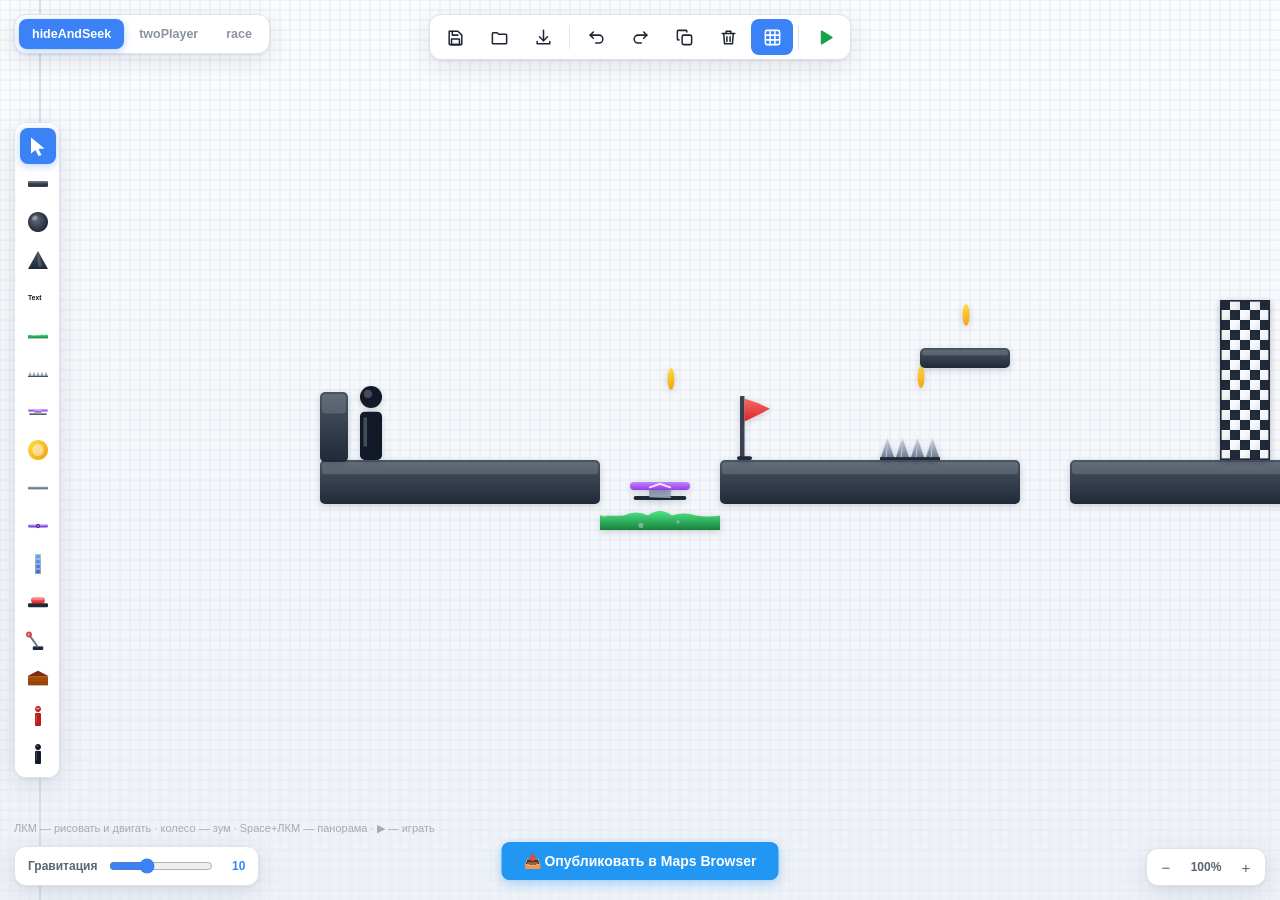
<file: editor.html>
<!DOCTYPE html>
<html lang="ru">
<head>
<meta charset="UTF-8">
<meta name="viewport" content="width=device-width, initial-scale=1, maximum-scale=1, user-scalable=no, viewport-fit=cover">
<meta name="color-scheme" content="light">
<title>AIBrofist — Editor</title>
<style>
:root{
  --accent:#3b82f6; --accent-dark:#2563eb; --ink:#1e2530; --muted:#8b93a1;
  --line:#dfe3ea; --panel:#ffffff; --shadow:0 6px 24px rgba(23,32,50,.10), 0 1px 3px rgba(23,32,50,.08);
}
*{box-sizing:border-box}
html,body{margin:0;padding:0;overflow:hidden;height:100%;width:100%;touch-action:none;
  font-family:-apple-system,BlinkMacSystemFont,"Segoe UI",Roboto,sans-serif;
  background:#f4f6fa;color:var(--ink);-webkit-font-smoothing:antialiased}
canvas{display:block;position:absolute;inset:0;touch-action:none}

/* ===== мобильная раскладка редактора ===== */
@media (max-width: 820px), (pointer: coarse) and (max-width: 1100px){
  #modes{top:8px;left:8px;right:8px;overflow-x:auto;max-width:calc(100vw - 16px);
    -webkit-overflow-scrolling:touch;scrollbar-width:none}
  #modes::-webkit-scrollbar{display:none}
  .modeBtn{padding:9px 11px;font-size:12px;white-space:nowrap}

  #scene{top:auto;bottom:70px;left:50%;transform:translateX(-50%);
    max-width:calc(100vw - 16px);overflow-x:auto;scrollbar-width:none}
  #scene::-webkit-scrollbar{display:none}

  #tools{left:0;right:0;top:auto;bottom:0;transform:none;width:auto;max-height:none;
    flex-direction:row;overflow-x:auto;overflow-y:hidden;padding:6px 8px;
    border-radius:0;gap:4px;scrollbar-width:none}
  #tools::-webkit-scrollbar{display:none}
  #tools > *{flex:0 0 auto}

  #insp{right:0;left:0;top:auto;bottom:0;transform:none;width:auto;
    max-height:55vh;border-radius:14px 14px 0 0;z-index:20}
  #widgets{font-size:13.5px;padding:12px 14px}

  #zIn,#zOut,#zLabel{padding:10px 12px}
}
/* пальцем удобнее целиться по крупным кнопкам */
@media (pointer: coarse){
  .sBtn,.tBtn,#tools > div{min-width:44px;min-height:44px}
}


.panel{background:var(--panel);border:1px solid var(--line);border-radius:12px;box-shadow:var(--shadow);user-select:none}

/* modes */
#modes{position:fixed;top:14px;left:14px;display:flex;padding:4px;gap:2px;z-index:10}
.modeBtn{padding:8px 13px;border-radius:8px;cursor:pointer;font-size:12.5px;font-weight:600;
  color:var(--muted);transition:.14s;white-space:nowrap}
.modeBtn:hover{background:#eef2f8;color:var(--ink)}
.modeBtn.on{background:var(--accent);color:#fff;box-shadow:0 2px 8px rgba(59,130,246,.35)}

/* top bar */
#scene{position:fixed;top:14px;left:50%;transform:translateX(-50%);display:flex;padding:4px;gap:2px;z-index:10}
.sBtn{width:42px;height:36px;display:flex;align-items:center;justify-content:center;border-radius:8px;cursor:pointer;transition:.14s;position:relative}
.sBtn:hover{background:#eef2f8}
.sBtn:active{transform:scale(.93)}
.sBtn svg{width:19px;height:19px;stroke:var(--ink);fill:none;stroke-width:1.9;stroke-linecap:round;stroke-linejoin:round;pointer-events:none}
.sBtn.play svg{fill:#16a34a;stroke:#16a34a}
.sBtn.on{background:var(--accent)}
.sBtn.on svg{stroke:#fff;fill:none}
.sep{width:1px;background:var(--line);margin:6px 3px}
.sBtn[data-tip]:hover::after{content:attr(data-tip);position:absolute;top:42px;left:50%;transform:translateX(-50%);
  background:#1e2530;color:#fff;font-size:11px;padding:4px 8px;border-radius:6px;white-space:nowrap;pointer-events:none}

/* tools */
#tools{position:fixed;left:14px;top:50%;transform:translateY(-50%);width:46px;padding:5px;
  display:flex;flex-direction:column;gap:2px;z-index:10;max-height:82vh;overflow-y:auto;scrollbar-width:thin}
#tools::-webkit-scrollbar{width:0}
.tool{width:36px;height:36px;display:none;align-items:center;justify-content:center;border-radius:8px;
  cursor:pointer;transition:.12s;flex-shrink:0;position:relative}
.tool:hover{background:#eef2f8}
.tool.on{background:var(--accent);box-shadow:0 2px 8px rgba(59,130,246,.35)}
.tool canvas{position:static;width:24px;height:24px;pointer-events:none}
.tool.on canvas{filter:brightness(0) invert(1)}
.tool[data-tip]:hover::after{content:attr(data-tip);position:absolute;left:44px;top:50%;transform:translateY(-50%);
  background:#1e2530;color:#fff;font-size:11px;padding:4px 8px;border-radius:6px;white-space:nowrap;z-index:30;pointer-events:none}

/* inspector */
#insp{position:fixed;right:14px;top:50%;transform:translateY(-50%);width:248px;z-index:10;display:none;
  max-height:78vh;overflow:hidden;display:none;flex-direction:column}
#inspHead{display:flex;padding:4px;gap:2px;border-bottom:1px solid var(--line)}
.tab{flex:1;text-align:center;padding:7px 0;border-radius:8px;font-size:12px;font-weight:600;color:var(--muted);cursor:pointer}
.tab.on{background:#eef2f8;color:var(--ink)}
#props,#widgets{padding:10px 12px;overflow-y:auto;font-size:12.5px}
#objTitle{display:flex;align-items:center;gap:8px;font-weight:700;font-size:12px;letter-spacing:.4px;
  text-transform:uppercase;color:var(--accent);margin-bottom:9px}
#objTitle span{margin-left:auto;color:var(--muted);font-weight:500;text-transform:none;letter-spacing:0}
.pRow{display:flex;align-items:center;justify-content:space-between;gap:8px;margin:7px 0}
.pRow label{color:#5b6472;font-size:12px}
.pRow input[type=number],.pRow input[type=text]{width:94px;padding:5px 8px;border:1px solid var(--line);
  border-radius:7px;font-size:12px;font-family:inherit;color:var(--ink);background:#fafbfd;outline:none}
.pRow input:focus{border-color:var(--accent);background:#fff}
.pRow input[type=color]{width:44px;height:26px;padding:1px;border:1px solid var(--line);border-radius:7px;background:#fff;cursor:pointer}
.pRow input[type=checkbox]{width:17px;height:17px;accent-color:var(--accent);cursor:pointer}
.pRow input[type=range]{width:100px;accent-color:var(--accent)}
.grp{margin:13px 0 5px;padding-top:9px;border-top:1px solid var(--line);font-size:10.5px;font-weight:700;
  letter-spacing:.6px;text-transform:uppercase;color:var(--muted)}
.zBtns{display:flex;gap:5px;margin-top:5px}
.zBtns div{flex:1;text-align:center;padding:6px 0;border:1px solid var(--line);border-radius:7px;
  font-size:11px;cursor:pointer;background:#fafbfd}
.zBtns div:hover{background:var(--accent);color:#fff;border-color:var(--accent)}
#widgets{color:#5b6472;line-height:1.65}
#widgets code{background:#eef2f8;padding:1px 5px;border-radius:4px;font-size:11px;color:var(--accent-dark)}
#widgets b{color:var(--ink)}

/* bottom-left cluster */
#gravBox{position:fixed;left:14px;bottom:14px;padding:9px 13px;z-index:10;display:flex;align-items:center;gap:10px;font-size:12px}
#gravBox b{font-weight:600;color:#5b6472}
#gravVal{min-width:20px;text-align:right;font-weight:700;color:var(--accent)}
#gravBox input{width:104px;accent-color:var(--accent)}
#hint{position:fixed;left:14px;bottom:62px;font-size:11px;color:#a4abb8;z-index:10;user-select:none;max-width:46%;line-height:1.6}

/* zoom */
#zoomBox{position:fixed;right:14px;bottom:14px;display:flex;padding:3px;z-index:11}
.zBtn{min-width:32px;height:30px;display:flex;align-items:center;justify-content:center;border-radius:7px;
  cursor:pointer;font-size:15px;color:#5b6472;transition:.12s}
.zBtn:hover{background:#eef2f8;color:var(--ink)}
#zLabel{font-size:12px;font-weight:600;min-width:48px}

/* play */
body.play #tools,body.play #insp,body.play #modes,body.play #zoomBox,body.play #hint,body.play #gravBox{display:none!important}
#hud{display:none;position:fixed;top:14px;left:50%;transform:translateX(-50%);z-index:12;
  padding:8px 10px;align-items:center;gap:6px}
body.play #hud{display:flex}
.stat{display:flex;align-items:center;gap:6px;padding:5px 11px;border-radius:8px;background:#f4f6fa;font-size:12.5px;font-weight:600}
.stat i{font-style:normal;font-size:13px}
#exitBtn{padding:6px 13px;border-radius:8px;background:#fee2e2;color:#dc2626;font-size:12px;
  font-weight:600;cursor:pointer;transition:.14s}
#exitBtn:hover{background:#dc2626;color:#fff}
#msg{position:fixed;top:42%;left:50%;transform:translate(-50%,-50%) scale(.9);z-index:13;text-align:center;
  display:none;pointer-events:none;opacity:0;transition:.32s cubic-bezier(.2,1.2,.3,1)}
#msg.show{display:block;opacity:1;transform:translate(-50%,-50%) scale(1)}
#msg h1{margin:0;font-size:52px;font-weight:800;letter-spacing:-1.5px;
  background:linear-gradient(180deg,#fbbf24,#f59e0b);-webkit-background-clip:text;background-clip:text;color:transparent;
  filter:drop-shadow(0 3px 10px rgba(245,158,11,.35))}
#msg p{margin:8px 0 0;font-size:13.5px;color:#5b6472;font-weight:500}

#pad{display:none;position:fixed;bottom:0;left:0;right:0;z-index:13;
  padding:0 18px calc(20px + env(safe-area-inset-bottom));justify-content:space-between;pointer-events:none}
body.play.mob #pad{display:flex}
.padG{display:flex;gap:13px;pointer-events:auto}
.pBtn{width:66px;height:66px;border-radius:50%;background:rgba(255,255,255,.9);border:1px solid var(--line);
  box-shadow:var(--shadow);display:flex;align-items:center;justify-content:center;font-size:23px;color:#5b6472;
  user-select:none;-webkit-user-select:none;-webkit-tap-highlight-color:transparent}
.pBtn:active{background:var(--accent);color:#fff;transform:scale(.93)}
#pJump{width:78px;height:78px;font-size:13px;font-weight:800;letter-spacing:.5px}

/* dialog */
#dlg{position:fixed;inset:0;z-index:200;display:none}
#dlg .bd{position:absolute;inset:0;background:rgba(15,23,42,.5);backdrop-filter:blur(3px)}
#dlg .card{position:absolute;top:50%;left:50%;transform:translate(-50%,-50%);min-width:300px;max-width:430px;
  background:#fff;border-radius:14px;box-shadow:0 20px 50px rgba(0,0,0,.3);padding:20px 22px}
#dlg h3{margin:0 0 7px;font-size:15px}
#dlg p{margin:0 0 16px;font-size:13px;color:#5b6472;line-height:1.6}
#dlg .acts{display:flex;gap:8px;justify-content:flex-end}
#dlg button{padding:8px 15px;border:1px solid var(--line);background:#fff;border-radius:8px;font-size:12.5px;
  font-family:inherit;font-weight:600;cursor:pointer}
#dlg .ok{background:var(--accent);color:#fff;border-color:var(--accent)}
#file{display:none}

/* mobile */
body.mob #modes{top:8px;left:8px;padding:3px}
body.mob .modeBtn{padding:8px 9px;font-size:11px}
body.mob #scene{top:8px;padding:3px}
body.mob .sBtn{width:38px;height:34px}
body.mob #tools{left:0;right:0;bottom:0;top:auto;transform:none;width:100%;flex-direction:row;
  border-radius:16px 16px 0 0;max-height:none;height:58px;overflow-x:auto;overflow-y:hidden;padding:6px 8px;gap:4px}
body.mob .tool{width:42px;height:42px}
body.mob .tool canvas{width:26px;height:26px}
body.mob .tool[data-tip]:hover::after{display:none}
body.mob #insp{left:8px;right:8px;width:auto;top:auto;bottom:66px;transform:none;max-height:42vh}
body.mob #hint,body.mob #gravBox{display:none}
body.mob #zoomBox{bottom:68px;right:8px}
body.mob #msg h1{font-size:38px}
</style>
	<script src="device.js"></script>
	<link rel="stylesheet" type="text/css" href="mobile.css">
</head>
<body>

<div id="modes" class="panel"></div>
<div id="scene" class="panel"></div>
<div id="tools" class="panel"></div>

<div id="insp" class="panel">
  <div id="inspHead">
    <div class="tab on" data-tab="props">Свойства</div>
    <div class="tab" data-tab="widgets">Помощь</div>
  </div>
  <div id="props"></div>
  <div id="widgets" style="display:none">
    <b>Связи механизмов</b><br>
    1. Поставь <b>Ворота</b> или <b>Дверь</b>, задай <b>ID</b> — например <code>g1</code>.<br>
    2. Поставь <b>Кнопку</b> или <b>Рычаг</b>, впиши в <b>Цели</b> тот же <code>g1</code>.<br>
    3. Жми ▶ — механизм заработает.<br><br>
    <b>Опасности</b><br>
    Галочка <b>Смертельный</b> есть у любого объекта — даже обычный блок станет ядовитым.<br><br>
    <b>Горячие клавиши</b><br>
    <code>Ctrl+Z</code> отмена · <code>Ctrl+D</code> дубликат · <code>Del</code> удалить<br>
    <code>Space</code>+ЛКМ панорама · колесо — зум · <code>G</code> сетка
  </div>
</div>

<div id="gravBox" class="panel">
  <b>Гравитация</b>
  <input type="range" id="grav" min="0" max="30" step="1" value="10">
  <span id="gravVal">10</span>
</div>
<div id="hint">ЛКМ — рисовать и двигать · колесо — зум · Space+ЛКМ — панорама · ▶ — играть</div>

<div id="zoomBox" class="panel">
  <div class="zBtn" id="zOut">−</div>
  <div class="zBtn" id="zLabel">100%</div>
  <div class="zBtn" id="zIn">+</div>
</div>

<div id="hud" class="panel">
  <div id="exitBtn">✕ Выйти</div>
  <div class="stat"><i>⏱</i><span id="sTime">0.0</span></div>
  <div class="stat"><i>🪙</i><span id="sCoin">0</span></div>
  <div class="stat"><i>💀</i><span id="sDeath">0</span></div>
</div>
<div id="msg"><h1 id="msgT"></h1><p id="msgS"></p></div>

<div id="pad">
  <div class="padG"><div class="pBtn" id="pLeft">◀</div><div class="pBtn" id="pRight">▶</div></div>
  <div class="padG"><div class="pBtn" id="pJump">JUMP</div></div>
</div>

<div id="dlg">
  <div class="bd"></div>
  <div class="card"><h3 id="dT"></h3><p id="dM"></p>
    <div class="acts"><button id="dNo">Отмена</button><button class="ok" id="dOk">OK</button></div></div>
</div>

<input type="file" id="file" accept=".txt,.json">
<canvas id="c"></canvas>

<script>
(function(){
"use strict";

/* ══════════════════════════════════════════════════
   ENVIRONMENT
   ══════════════════════════════════════════════════ */
var isMob = function(){
  return matchMedia("(pointer:coarse)").matches || innerWidth <= 860 || /Android|iPhone|iPad|iPod/i.test(navigator.userAgent);
};
function syncMob(){ document.body.classList.toggle("mob", isMob()); }
syncMob(); addEventListener("resize", syncMob); addEventListener("orientationchange", syncMob);

var cv = document.getElementById("c"), ctx = cv.getContext("2d");
var DPR = Math.min(2, devicePixelRatio || 1);
function resize(){
  cv.width = innerWidth * DPR; cv.height = innerHeight * DPR;
  cv.style.width = innerWidth + "px"; cv.style.height = innerHeight + "px";
}
addEventListener("resize", resize);
var VW = function(){ return cv.width / DPR; }, VH = function(){ return cv.height / DPR; };

/* ══════════════════════════════════════════════════
   MODEL DEFINITIONS  — every shape drawn by hand
   ══════════════════════════════════════════════════ */
var C = {
  stone1:"#4b5563", stone2:"#374151", stone3:"#1f2937",
  wood1:"#b45309", wood2:"#92400e",
  poison1:"#4ade80", poison2:"#16a34a", poison3:"#15803d",
  metal1:"#cbd5e1", metal2:"#94a3b8", metal3:"#64748b",
  spring1:"#c084fc", spring2:"#9333ea",
  gate1:"#60a5fa", gate2:"#2563eb",
  gold1:"#fde047", gold2:"#f59e0b",
  red1:"#f87171", red2:"#dc2626",
  ink:"#111827"
};
function grad(x0,y0,x1,y1,a,b){
  var g = ctx.createLinearGradient(x0,y0,x1,y1); g.addColorStop(0,a); g.addColorStop(1,b); return g;
}
function rr(x,y,w,h,r){
  r = Math.min(r, Math.abs(w)/2, Math.abs(h)/2);
  ctx.beginPath();
  if(ctx.roundRect) ctx.roundRect(x,y,w,h,r);
  else{
    ctx.moveTo(x+r,y); ctx.lineTo(x+w-r,y); ctx.quadraticCurveTo(x+w,y,x+w,y+r);
    ctx.lineTo(x+w,y+h-r); ctx.quadraticCurveTo(x+w,y+h,x+w-r,y+h);
    ctx.lineTo(x+r,y+h); ctx.quadraticCurveTo(x,y+h,x,y+h-r);
    ctx.lineTo(x,y+r); ctx.quadraticCurveTo(x,y,x+r,y);
  }
}
/* the player figure — clean silhouette from the reference art */
var FIG_GAP = 0.049;
function figure(w,h,col,accent){
  var d = w, top = d + h*FIG_GAP, bodyH = Math.max(0, h - top);
  ctx.fillStyle = col;
  ctx.beginPath(); ctx.arc(w/2, d/2, d/2, 0, 6.2832); ctx.fill();
  if(bodyH > 0){ rr(0, top, w, bodyH, Math.min(w*0.22, bodyH/2)); ctx.fill(); }
  if(accent){                                  // little highlight so he reads as 3D
    ctx.fillStyle = "rgba(255,255,255,.22)";
    ctx.beginPath(); ctx.arc(w*0.36, d*0.36, d*0.19, 0, 6.2832); ctx.fill();
    ctx.fillRect(w*0.16, top + bodyH*0.12, w*0.16, bodyH*0.6);
  }
}

/* Each painter draws the object in its own local space (0,0 → w,h). */
var PAINT = {
  rect: function(o){
    ctx.fillStyle = o.fill ? o.fill : grad(0,0,0,o.h,C.stone1,C.stone3);
    rr(0,0,o.w,o.h,Math.min(5,o.h/4)); ctx.fill();
    ctx.fillStyle = "rgba(255,255,255,.14)";
    rr(2,2,Math.max(0,o.w-4),Math.max(1,o.h*0.28),3); ctx.fill();
  },
  circle: function(o){
    var g = ctx.createRadialGradient(o.w*0.35,o.h*0.32,1,o.w*0.5,o.h*0.5,Math.max(o.w,o.h)*0.62);
    g.addColorStop(0, o.fill || "#6b7280"); g.addColorStop(1, shade(o.fill || "#374151",-38));
    ctx.fillStyle = g;
    ctx.beginPath(); ctx.ellipse(o.w/2,o.h/2,o.w/2,o.h/2,0,0,6.2832); ctx.fill();
    ctx.fillStyle = "rgba(255,255,255,.3)";
    ctx.beginPath(); ctx.ellipse(o.w*0.34,o.h*0.3,o.w*0.15,o.h*0.11,-0.5,0,6.2832); ctx.fill();
  },
  triangle: function(o){
    ctx.fillStyle = o.fill ? o.fill : grad(0,0,0,o.h,C.stone1,C.stone3);
    ctx.beginPath(); ctx.moveTo(o.w/2,0); ctx.lineTo(o.w,o.h); ctx.lineTo(0,o.h); ctx.closePath(); ctx.fill();
    ctx.fillStyle = "rgba(255,255,255,.16)";
    ctx.beginPath(); ctx.moveTo(o.w/2,o.h*0.1); ctx.lineTo(o.w*0.72,o.h*0.86); ctx.lineTo(o.w/2,o.h*0.86); ctx.closePath(); ctx.fill();
  },
  text: function(o){
    ctx.fillStyle = o.fill || C.ink;
    ctx.font = "800 " + Math.max(9,o.h) + "px -apple-system,Segoe UI,Roboto,sans-serif";
    ctx.textBaseline = "top";
    ctx.fillText(o.text || "Text", 0, 0);
  },
  spawn: function(o){ figure(o.w,o.h, o.fill || C.ink, true); },
  seeker: function(o){
    figure(o.w,o.h, o.fill || "#b91c1c", true);
    ctx.fillStyle = "#fff";                      // seeker gets eyes so he reads as the hunter
    ctx.beginPath(); ctx.arc(o.w*0.34,o.w*0.46,o.w*0.1,0,6.2832); ctx.fill();
    ctx.beginPath(); ctx.arc(o.w*0.66,o.w*0.46,o.w*0.1,0,6.2832); ctx.fill();
  },
  poison: function(o){
    var t = anim*0.055;
    ctx.fillStyle = grad(0,o.h*0.2,0,o.h,C.poison1,C.poison3);
    ctx.beginPath(); ctx.moveTo(0,o.h*0.34);
    var steps = Math.max(3, Math.round(o.w/22));
    for(var i=0;i<steps;i++){
      var x0 = o.w*i/steps, x1 = o.w*(i+1)/steps;
      ctx.quadraticCurveTo((x0+x1)/2, o.h*0.34 + Math.sin(t+i*1.3)*o.h*0.26 - o.h*0.16, x1, o.h*0.34);
    }
    ctx.lineTo(o.w,o.h); ctx.lineTo(0,o.h); ctx.closePath(); ctx.fill();
    ctx.fillStyle = "rgba(255,255,255,.34)";     // bubbles
    for(var b=0;b<Math.max(2,o.w/40);b++){
      var bx = ((b*37)%Math.max(1,o.w-8))+4;
      var by = o.h*0.9 - ((anim*0.6 + b*30) % (o.h*0.6));
      ctx.beginPath(); ctx.arc(bx,by,1.6+ (b%2),0,6.2832); ctx.fill();
    }
  },
  spike: function(o){
    var n = Math.max(2, Math.round(o.w/15));
    ctx.fillStyle = grad(0,0,0,o.h,C.metal1,C.metal3);
    for(var s=0;s<n;s++){
      ctx.beginPath();
      ctx.moveTo(o.w*s/n, o.h); ctx.lineTo(o.w*(s+0.5)/n, 0); ctx.lineTo(o.w*(s+1)/n, o.h);
      ctx.closePath(); ctx.fill();
    }
    ctx.fillStyle = "rgba(255,255,255,.5)";
    for(var s2=0;s2<n;s2++){
      ctx.beginPath(); ctx.moveTo(o.w*(s2+0.5)/n, 0);
      ctx.lineTo(o.w*(s2+0.36)/n, o.h); ctx.lineTo(o.w*(s2+0.46)/n, o.h); ctx.closePath(); ctx.fill();
    }
    ctx.fillStyle = C.stone3; ctx.fillRect(0, o.h-Math.max(2,o.h*0.13), o.w, Math.max(2,o.h*0.13));
  },
  bounce: function(o){
    var sq = o._squash || 0;                     // squashes when the player lands
    var h = o.h * (1 - sq*0.45), y = o.h - h;
    ctx.fillStyle = C.stone3;
    rr(o.w*0.06, o.h-Math.max(3,o.h*0.22), o.w*0.88, Math.max(3,o.h*0.22), 2); ctx.fill();
    ctx.strokeStyle = C.metal2; ctx.lineWidth = Math.max(1.6, o.h*0.11);  // coil
    ctx.beginPath();
    for(var i=0;i<=10;i++){
      var yy = y + h*0.42 + (h*0.42)*i/10, xx = o.w*(i%2?0.32:0.68);
      i===0 ? ctx.moveTo(xx,yy) : ctx.lineTo(xx,yy);
    }
    ctx.stroke();
    ctx.fillStyle = grad(0,y,0,y+h*0.5,C.spring1,C.spring2);
    rr(0, y, o.w, Math.max(4,h*0.44), Math.min(o.w/2,h*0.22)); ctx.fill();
    ctx.strokeStyle = "rgba(255,255,255,.85)"; ctx.lineWidth = Math.max(1.4,o.h*0.1);
    ctx.lineCap = "round"; ctx.beginPath();
    ctx.moveTo(o.w*0.33, y+h*0.3); ctx.lineTo(o.w*0.5, y+h*0.1); ctx.lineTo(o.w*0.67, y+h*0.3);
    ctx.stroke(); ctx.lineCap = "butt";
  },
  platform: function(o){
    ctx.fillStyle = grad(0,0,0,o.h,C.metal2,C.metal3);
    rr(0,0,o.w,o.h,Math.min(4,o.h/3)); ctx.fill();
    ctx.fillStyle = "rgba(255,255,255,.4)"; ctx.fillRect(0,0,o.w,Math.max(1.5,o.h*0.16));
    ctx.fillStyle = "rgba(0,0,0,.22)";           // tread marks
    for(var i=6;i<o.w-4;i+=13) ctx.fillRect(i, o.h*0.42, 5, Math.max(2,o.h*0.3));
  },
  cover: function(o){
    var rh = o.h*0.38;
    ctx.fillStyle = grad(0,rh,0,o.h,C.wood1,C.wood2);
    rr(0,rh,o.w,o.h-rh,3); ctx.fill();
    ctx.strokeStyle = "rgba(0,0,0,.2)"; ctx.lineWidth = 1;
    for(var i=1;i<3;i++){ ctx.beginPath(); ctx.moveTo(0,rh+(o.h-rh)*i/3); ctx.lineTo(o.w,rh+(o.h-rh)*i/3); ctx.stroke(); }
    ctx.fillStyle = "#7c2d12";
    ctx.beginPath(); ctx.moveTo(-o.w*0.04,rh); ctx.lineTo(o.w/2,0); ctx.lineTo(o.w*1.04,rh); ctx.closePath(); ctx.fill();
  },
  gate: function(o){
    var post = Math.max(4, o.w*0.2);
    ctx.fillStyle = grad(0,0,0,o.h,C.metal2,C.metal3);
    rr(0,0,post,o.h,2); ctx.fill(); rr(o.w-post,0,post,o.h,2); ctx.fill();
    ctx.fillStyle = grad(0,0,0,o.h,C.gate1,C.gate2);
    var bars = Math.max(2, Math.round(o.h/26));
    for(var i=0;i<bars;i++) rr(post, o.h*i/bars + 2, Math.max(0,o.w-post*2), Math.max(2,o.h/bars-4), 2), ctx.fill();
  },
  door: function(o){
    ctx.fillStyle = grad(0,0,o.w,0,C.wood1,C.wood2);
    rr(0,0,o.w,o.h,Math.min(o.w*0.14,6)); ctx.fill();
    ctx.strokeStyle = "rgba(0,0,0,.25)"; ctx.lineWidth = 1.4;
    rr(o.w*0.16,o.h*0.09,o.w*0.68,o.h*0.36,3); ctx.stroke();
    rr(o.w*0.16,o.h*0.54,o.w*0.68,o.h*0.36,3); ctx.stroke();
    ctx.fillStyle = C.gold1;
    ctx.beginPath(); ctx.arc(o.w*0.8,o.h*0.52,Math.max(2,o.w*0.07),0,6.2832); ctx.fill();
  },
  button: function(o){
    var pressed = o._active;
    ctx.fillStyle = C.stone3;
    rr(0, o.h*0.62, o.w, o.h*0.38, 2); ctx.fill();
    var by = pressed ? o.h*0.42 : o.h*0.06, bh = pressed ? o.h*0.22 : o.h*0.58;
    ctx.fillStyle = grad(0,by,0,by+bh, pressed?"#4ade80":C.red1, pressed?"#15803d":C.red2);
    rr(o.w*0.16, by, o.w*0.68, bh, Math.min(4,bh/2)); ctx.fill();
    ctx.fillStyle = "rgba(255,255,255,.35)";
    rr(o.w*0.22, by+1.5, o.w*0.56, Math.max(1.5,bh*0.24), 2); ctx.fill();
  },
  lever: function(o){
    ctx.fillStyle = C.stone3;
    rr(0, o.h*0.82, o.w, o.h*0.18, 2); ctx.fill();
    ctx.save(); ctx.translate(o.w/2, o.h*0.86);
    ctx.rotate(o._active ? 0.62 : -0.62);
    ctx.fillStyle = C.metal3;
    rr(-Math.max(1.4,o.w*0.09), -o.h*0.78, Math.max(2.8,o.w*0.18), o.h*0.78, 1.5); ctx.fill();
    var kg = ctx.createRadialGradient(-1,-o.h*0.8,0,0,-o.h*0.78,Math.max(3.4,o.w*0.28));
    kg.addColorStop(0, o._active?"#86efac":"#fca5a5"); kg.addColorStop(1, o._active?"#15803d":"#b91c1c");
    ctx.fillStyle = kg;
    ctx.beginPath(); ctx.arc(0,-o.h*0.78,Math.max(3.4,o.w*0.28),0,6.2832); ctx.fill();
    ctx.restore();
  },
  rotator: function(o){
    ctx.fillStyle = grad(0,0,0,o.h,"#a78bfa","#6d28d9");
    rr(0,0,o.w,o.h,o.h/2); ctx.fill();
    ctx.fillStyle = "rgba(255,255,255,.3)";
    rr(o.w*0.06,o.h*0.18,o.w*0.88,Math.max(1.4,o.h*0.22),o.h*0.11); ctx.fill();
    ctx.fillStyle = "#4c1d95";
    ctx.beginPath(); ctx.arc(o.w/2,o.h/2,Math.max(3,o.h*0.72),0,6.2832); ctx.fill();
    ctx.fillStyle = "#c4b5fd";
    ctx.beginPath(); ctx.arc(o.w/2,o.h/2,Math.max(1.5,o.h*0.3),0,6.2832); ctx.fill();
  },
  checkpoint: function(o){
    var pole = Math.max(2.5, o.w*0.15);
    ctx.fillStyle = C.stone2; rr(0,0,pole,o.h,1); ctx.fill();
    var wave = o._reached ? Math.sin(anim*0.13)*o.h*0.035 : 0;
    ctx.fillStyle = o._reached ? grad(0,0,0,o.h*0.4,"#4ade80","#16a34a") : grad(0,0,0,o.h*0.4,C.red1,C.red2);
    ctx.beginPath(); ctx.moveTo(pole, o.h*0.04);
    ctx.quadraticCurveTo(o.w*0.6, o.h*0.1+wave, o.w, o.h*0.2);
    ctx.quadraticCurveTo(o.w*0.6, o.h*0.3-wave, pole, o.h*0.4);
    ctx.closePath(); ctx.fill();
    ctx.fillStyle = C.stone3; rr(-o.w*0.1, o.h-Math.max(3,o.h*0.06), o.w*0.5, Math.max(3,o.h*0.06), 2); ctx.fill();
  },
  finishline: function(o){
    var cs = Math.max(5, Math.min(o.w, o.h)/5);
    for(var y=0;y<o.h;y+=cs) for(var x=0;x<o.w;x+=cs){
      ctx.fillStyle = (((x/cs|0)+(y/cs|0))%2===0) ? "#1f2937" : "#f9fafb";
      ctx.fillRect(x,y,Math.min(cs,o.w-x),Math.min(cs,o.h-y));
    }
    ctx.strokeStyle = C.stone3; ctx.lineWidth = 1.6; ctx.strokeRect(.8,.8,o.w-1.6,o.h-1.6);
  },
  coin: function(o){
    var sq = Math.abs(Math.cos(anim*0.045));     // spins like a real pickup
    var w = Math.max(2, o.w*sq);
    ctx.save(); ctx.translate(o.w/2, 0);
    ctx.fillStyle = grad(-w/2,0,w/2,o.h,C.gold1,C.gold2);
    ctx.beginPath(); ctx.ellipse(0,o.h/2,w/2,o.h/2,0,0,6.2832); ctx.fill();
    ctx.fillStyle = "rgba(255,255,255,.5)";
    if(w > o.w*0.4){
      ctx.beginPath(); ctx.ellipse(0,o.h/2,w*0.28,o.h*0.3,0,0,6.2832); ctx.fill();
    }
    ctx.restore();
  }
};
function shade(hex, amt){
  if(!hex || hex[0] !== "#" || hex.length !== 7) return "#374151";
  var n = parseInt(hex.slice(1),16);
  var r = Math.max(0,Math.min(255,(n>>16)+amt)), g = Math.max(0,Math.min(255,((n>>8)&255)+amt)), b = Math.max(0,Math.min(255,(n&255)+amt));
  return "#" + (1<<24 | r<<16 | g<<8 | b).toString(16).slice(1);
}

/* ══════════════════════════════════════════════════
   TOOL TABLE
   ══════════════════════════════════════════════════ */
var ALL = "sandbox hideAndSeek twoPlayer race";
var TOOLS = [
  {t:"select",     n:"Выделение",   m:ALL},
  {t:"rect",       n:"Блок",        m:ALL},
  {t:"circle",     n:"Круг",        m:ALL},
  {t:"triangle",   n:"Треугольник", m:ALL},
  {t:"text",       n:"Текст",       m:ALL},
  {t:"poison",     n:"Яд",          m:ALL},
  {t:"spike",      n:"Шипы",        m:ALL},
  {t:"bounce",     n:"Батут",       m:ALL},
  {t:"coin",       n:"Монета",      m:ALL},
  {t:"platform",   n:"Платформа",   m:ALL},
  {t:"rotator",    n:"Ротатор",     m:ALL},
  {t:"gate",       n:"Ворота",      m:ALL},
  {t:"button",     n:"Кнопка",      m:ALL},
  {t:"lever",      n:"Рычаг",       m:ALL},
  {t:"cover",      n:"Укрытие",     m:ALL},
  {t:"door",       n:"Дверь",       m:"twoPlayer"},
  {t:"checkpoint", n:"Чекпоинт",    m:"sandbox twoPlayer race"},
  {t:"finishline", n:"Финиш",       m:"sandbox twoPlayer race"},
  {t:"seeker",     n:"Ищущий",      m:"hideAndSeek race"},
  {t:"spawn",      n:"Точка старта",m:ALL}
];
var COLORS = {
  rect:"", circle:"", triangle:"", text:"#111827", poison:"", spike:"", bounce:"",
  coin:"", platform:"", rotator:"", gate:"", button:"", lever:"", cover:"",
  door:"", checkpoint:"", finishline:"", seeker:"#b91c1c", spawn:"#111827"
};
var SIZES = {
  rect:[90,26], circle:[58,58], triangle:[58,52], text:[70,24], poison:[110,26],
  spike:[80,22], bounce:[74,20], coin:[22,22], platform:[112,16], rotator:[96,14],
  gate:[26,96], button:[34,18], lever:[22,42], cover:[70,52], door:[32,84],
  checkpoint:[30,64], finishline:[42,86], seeker:[22,74], spawn:[22,74]
};
var SOLID  = ["rect","circle","triangle","platform","cover","gate","door","bounce"];
var HAZARD = ["poison","spike","rotator"];
var LINKED = ["gate","platform","rotator","cover","button","lever","door"];

/* ══════════════════════════════════════════════════
   STATE
   ══════════════════════════════════════════════════ */
var mode = "hideAndSeek", tool = "select", objects = [], sel = null, uid = 1;
var playing = false, anim = 0, grid = true, GRID = 10;
var gravityScale = 10;
var view = {s:1, x:0, y:0};

function mk(type,x,y,w,h){
  var o = {id:uid++, type:type, x:x, y:y, w:w, h:h, rot:0, fill:COLORS[type]||"", deadly:false};
  if(type === "text") o.text = "Text";
  if(type === "platform"){ o.moveX = 130; o.moveY = 0; o.speed = 1.1; }
  if(type === "rotator") o.spin = 2.2;
  if(type === "bounce") o.power = 17;
  if(LINKED.indexOf(type) !== -1){ o.customId = "w"+o.id; o.targetIds = ""; }
  if(type === "gate" || type === "door") o.startsOpen = false;
  return o;
}
function demo(){
  uid = 1;
  var a = [];
  a.push(mk("rect",280,520,280,44));        // ground A
  a.push(mk("rect",280,452,28,70));         // back wall
  a.push(mk("poison",560,568,120,22));      // the pit
  a.push(mk("bounce",590,542,60,18));       // rescue trampoline, below ledge level
  a.push(mk("coin",620,428,22,22));         // reward for jumping the gap
  a.push(mk("rect",680,520,300,44));        // ground B
  a.push(mk("checkpoint",700,456,30,64));
  a.push(mk("spike",840,498,60,22));        // jump these
  a.push(mk("coin",870,426,22,22));
  a.push(mk("rect",880,408,90,20));         // bonus ledge, over ground B
  a.push(mk("coin",915,364,22,22));
  a.push(mk("rect",1030,520,240,44));       // ground C
  a.push(mk("finishline",1180,360,50,160)); // tall gate — can't be jumped over
  a.push(mk("rect",1250,360,24,160));       // end wall
  a.push(mk("spawn",320,446,22,74));
  return a;
}
objects = demo();

/* ══════════════════════════════════════════════════
   UNDO / REDO
   ══════════════════════════════════════════════════ */
var undoStack = [], redoStack = [];
function snap(){ return JSON.stringify(objects.map(function(o){
  var c = {}; for(var k in o) if(k[0] !== "_") c[k] = o[k]; return c;
})); }
function commit(){
  undoStack.push(snap()); if(undoStack.length > 80) undoStack.shift();
  redoStack.length = 0;
}
function restore(json){
  objects = JSON.parse(json);
  uid = objects.reduce(function(m,o){ return Math.max(m,(o.id||0)+1); },1);
  sel = null; inspect();
}
function undo(){ if(!undoStack.length) return; redoStack.push(snap()); restore(undoStack.pop()); }
function redo(){ if(!redoStack.length) return; undoStack.push(snap()); restore(redoStack.pop()); }

/* ══════════════════════════════════════════════════
   CAMERA
   ══════════════════════════════════════════════════ */
function toWorld(sx,sy){ return {x:(sx-view.x)/view.s, y:(sy-view.y)/view.s}; }
function zoomAt(sx,sy,f){
  var b = toWorld(sx,sy);
  view.s = Math.min(8, Math.max(.15, view.s*f));
  view.x = sx - b.x*view.s; view.y = sy - b.y*view.s;
  document.getElementById("zLabel").textContent = Math.round(view.s*100)+"%";
}
function resetView(){ view.s = 1; view.x = 0; view.y = 0; document.getElementById("zLabel").textContent = "100%"; }

/* ══════════════════════════════════════════════════
   PARTICLES
   ══════════════════════════════════════════════════ */
var parts = [];
function burst(x,y,n,col,spd,life){
  for(var i=0;i<n;i++){
    var a = Math.random()*6.2832, v = spd*(0.35+Math.random());
    parts.push({x:x,y:y,vx:Math.cos(a)*v,vy:Math.sin(a)*v-1,life:life,max:life,c:col,r:1.4+Math.random()*2.4});
  }
}
function puff(x,y,n){
  for(var i=0;i<n;i++)
    parts.push({x:x+(Math.random()-.5)*14,y:y,vx:(Math.random()-.5)*1.8,vy:-Math.random()*1.1,
                life:22,max:22,c:"#cbd5e1",r:2+Math.random()*2.6});
}
function stepParts(){
  for(var i=parts.length-1;i>=0;i--){
    var p = parts[i];
    p.x += p.vx; p.y += p.vy; p.vy += 0.24; p.vx *= 0.98; p.life--;
    if(p.life <= 0) parts.splice(i,1);
  }
}
function drawParts(){
  parts.forEach(function(p){
    ctx.globalAlpha = Math.max(0, p.life/p.max);
    ctx.fillStyle = p.c;
    ctx.beginPath(); ctx.arc(p.x,p.y,p.r,0,6.2832); ctx.fill();
  });
  ctx.globalAlpha = 1;
}

/* ══════════════════════════════════════════════════
   PHYSICS  — gravity driven by the slider, exactly like the original editor
   ══════════════════════════════════════════════════ */
var JUMP_H = 122, MOVE_A = 0.9, MAX_VX = 5.2, FRIC = 0.78, AIR = 0.94,
    COYOTE = 6, BUFFER = 7, WALL_SLIDE = 2.6, WALL_VX = 6.2;
function G(){ return gravityScale * 0.062; }          // slider 10 → 0.62 px/frame²
function jumpV(){ return -Math.sqrt(2 * Math.max(0.02, G()) * JUMP_H); }  // constant hop height
/* Heavier gravity shortens airtime, so speed scales with it — otherwise a map
   built at gravity 10 becomes physically unjumpable at 30. Reach stays constant. */
function gk(){ return Math.max(0.45, Math.sqrt(Math.max(0.02, G()) / 0.62)); }
function maxVX(){ return MAX_VX * gk(); }
function moveA(){ return MOVE_A * gk(); }
function wallVX(){ return WALL_VX * gk(); }
function maxFall(){ return 12 + gravityScale * 0.8; }

var pl = {x:0,y:0,w:22,h:74,vx:0,vy:0,ground:false,wall:0,dead:false,face:1,selfJump:false};
var keys = {l:false,r:false,u:false};
var coy = 0, buf = 0, spawnPt = {x:0,y:0}, done = false;
var deaths = 0, coins = 0, coinsTotal = 0, timeMs = 0, shake = 0, acc = 0, last = 0;

function findSpawn(){ for(var i=0;i<objects.length;i++) if(objects[i].type === "spawn") return objects[i]; return null; }
function play(){
  var sp = findSpawn();
  if(!sp){ dialog("Нет точки старта","Поставь инструмент «Точка старта», потом жми ▶.",null); return; }
  playing = true; done = false; deaths = 0; coins = 0; timeMs = 0; parts.length = 0;
  pl.w = sp.w; pl.h = sp.h;
  spawnPt = {x:sp.x, y:sp.y};
  coinsTotal = objects.filter(function(o){ return o.type === "coin"; }).length;
  objects.forEach(function(o){
    o._hx = o.x; o._hy = o.y; o._t = 0; o._act = !!o.startsOpen;
    o._got = false; o._reached = false; o._spin = 0; o._squash = 0;
  });
  respawn();
  document.body.classList.add("play");
  sel = null; inspect(); hideMsg(); last = 0; acc = 0; stat();
}
function stop(){
  playing = false; document.body.classList.remove("play"); hideMsg(); parts.length = 0;
  objects.forEach(function(o){ if(o._hx !== undefined){ o.x = o._hx; o.y = o._hy; }
    o._act = false; o._reached = false; o._spin = 0; o._got = false; });
  resetView();
}
function respawn(){ pl.x = spawnPt.x; pl.y = spawnPt.y; pl.vx = 0; pl.vy = 0; pl.dead = false; coy = 0; buf = 0; }
function die(){
  if(pl.dead || done) return;
  pl.dead = true; deaths++; shake = 13; stat();
  burst(pl.x+pl.w/2, pl.y+pl.h/2, 22, "#ef4444", 4.4, 34);
  setTimeout(function(){ if(playing) respawn(); }, 300);
}
function stat(){
  document.getElementById("sDeath").textContent = deaths;
  document.getElementById("sCoin").textContent = coins + "/" + coinsTotal;
}
function showMsg(t,s){
  document.getElementById("msgT").textContent = t;
  document.getElementById("msgS").textContent = s;
  var m = document.getElementById("msg"); m.style.display = "block";
  requestAnimationFrame(function(){ m.classList.add("show"); });
}
function hideMsg(){ var m = document.getElementById("msg"); m.classList.remove("show"); m.style.display = "none"; }

var opened = function(o){ return (o.type === "gate" || o.type === "door") && !!o._act; };
var solid  = function(o){ return SOLID.indexOf(o.type) !== -1 && !opened(o); };
var hazard = function(o){ return (HAZARD.indexOf(o.type) !== -1 || o.deadly === true) && !opened(o); };
function hit(ax,ay,aw,ah,bx,by,bw,bh){ return ax<bx+bw && ax+aw>bx && ay<by+bh && ay+ah>by; }

function step(){
  anim++;
  objects.forEach(function(o){
    if(o.type === "platform"){
      o._t += 0.012*(o.speed||1);
      var k = (Math.sin(o._t)+1)/2;
      var nx = o._hx + (o.moveX||0)*k, ny = o._hy + (o.moveY||0)*k;
      o._dx = nx-o.x; o._dy = ny-o.y; o.x = nx; o.y = ny;
    } else if(o.type === "rotator") o._spin += (o.spin||2)*0.02;
    if(o._squash) o._squash *= 0.82;
  });
  if(shake > 0) shake *= 0.86;
  stepParts();
  if(done || pl.dead) return;

  timeMs += 16.67;
  document.getElementById("sTime").textContent = (timeMs/1000).toFixed(1);

  var dir = (keys.r?1:0)-(keys.l?1:0);
  if(dir){ pl.vx += dir*moveA(); pl.vx = Math.max(-maxVX(), Math.min(maxVX(), pl.vx)); pl.face = dir; }
  else { pl.vx *= pl.ground ? FRIC : AIR; if(Math.abs(pl.vx) < .05) pl.vx = 0; }

  if(coy > 0) coy--;
  if(buf > 0) buf--;
  if(buf > 0){
    if(coy > 0 || pl.ground){
      pl.vy = jumpV(); buf = 0; coy = 0; pl.ground = false; pl.selfJump = true;
      puff(pl.x+pl.w/2, pl.y+pl.h, 5);
    } else if(pl.wall !== 0){
      pl.vy = jumpV()*0.95; pl.vx = -pl.wall*wallVX(); buf = 0; pl.selfJump = true;
      puff(pl.x+pl.w/2, pl.y+pl.h*0.6, 4);
    }
  }
  if(!keys.u && pl.vy < 0 && pl.selfJump) pl.vy += G()*0.68;  // short hop on early release

  pl.vy += G();
  if(pl.wall !== 0 && pl.vy > WALL_SLIDE) pl.vy = WALL_SLIDE;
  if(pl.vy > maxFall()) pl.vy = maxFall();

  var sol = objects.filter(solid);

  pl.x += pl.vx; pl.wall = 0;
  sol.forEach(function(o){
    if(!hit(pl.x,pl.y,pl.w,pl.h,o.x,o.y,o.w,o.h)) return;
    if(pl.vx > 0){ pl.x = o.x-pl.w; pl.wall = 1; }
    else if(pl.vx < 0){ pl.x = o.x+o.w; pl.wall = -1; }
    pl.vx = 0;
  });

  var wasAir = !pl.ground;
  pl.y += pl.vy; pl.ground = false;
  sol.forEach(function(o){
    if(!hit(pl.x,pl.y,pl.w,pl.h,o.x,o.y,o.w,o.h)) return;
    if(pl.vy > 0){
      pl.y = o.y-pl.h; pl.ground = true; coy = COYOTE;
      if(o.type === "bounce"){
        pl.vy = -(o.power||17); pl.ground = false; pl.selfJump = false;
        o._squash = 1; puff(pl.x+pl.w/2, pl.y+pl.h, 9);
      } else {
        if(wasAir && pl.vy > 6) puff(pl.x+pl.w/2, pl.y+pl.h, 5);
        pl.vy = 0; pl.selfJump = false;
      }
      if(o.type === "platform"){ pl.x += o._dx||0; pl.y += o._dy||0; }
    } else if(pl.vy < 0){ pl.y = o.y+o.h; pl.vy = 0; }
  });
  if(pl.ground) pl.wall = 0;

  objects.forEach(function(o){
    var over = hit(pl.x,pl.y,pl.w,pl.h,o.x,o.y,o.w,o.h);
    if(!over){
      if(o.type === "button" && o._act){ o._act = false; drive(o); }
      if(o.type === "lever") o._latch = false;
      return;
    }
    if(hazard(o)){ die(); return; }
    if(o.type === "coin" && !o._got){
      o._got = true; coins++; stat();
      burst(o.x+o.w/2, o.y+o.h/2, 12, "#fbbf24", 3, 26);
    }
    if(o.type === "checkpoint" && !o._reached){
      o._reached = true; spawnPt = {x:o.x, y:o.y+o.h-pl.h};
      burst(o.x+o.w/2, o.y+o.h*0.25, 14, "#4ade80", 2.6, 30);
    }
    if(o.type === "finishline" && !done){
      done = true; shake = 6;
      burst(o.x+o.w/2, o.y+o.h/2, 40, "#fbbf24", 5, 60);
      showMsg("ФИНИШ!", "Время " + (timeMs/1000).toFixed(1) + "с · монет " + coins + "/" + coinsTotal +
              " · смертей " + deaths + "   —   R заново, ✕ выход");
    }
    if(o.type === "button" && !o._act){ o._act = true; drive(o); }
    if(o.type === "lever" && !o._latch){ o._act = !o._act; o._latch = true; drive(o); }
  });

  if(pl.y > 5000) die();
}
function drive(src){
  if(!src.targetIds) return;
  var ids = src.targetIds.split(",").map(function(s){ return s.trim(); }).filter(Boolean);
  objects.forEach(function(o){ if(o.customId && ids.indexOf(o.customId) !== -1) o._act = src._act; });
}
function follow(){
  var tx = VW()/2 - (pl.x+pl.w/2)*view.s, ty = VH()*0.6 - (pl.y+pl.h/2)*view.s;
  view.x += (tx-view.x)*0.12; view.y += (ty-view.y)*0.12;
}

/* ══════════════════════════════════════════════════
   RENDER
   ══════════════════════════════════════════════════ */
function drawGrid(){
  if(!grid || playing) return;
  var step = GRID * view.s;
  while(step < 9) step *= 2;
  var ox = view.x % step, oy = view.y % step;
  ctx.strokeStyle = "#e6eaf1"; ctx.lineWidth = 1;
  ctx.beginPath();
  for(var x = ox; x < VW(); x += step){ ctx.moveTo(x,0); ctx.lineTo(x,VH()); }
  for(var y = oy; y < VH(); y += step){ ctx.moveTo(0,y); ctx.lineTo(VW(),y); }
  ctx.stroke();
  ctx.strokeStyle = "#cfd6e2"; ctx.lineWidth = 1.4; ctx.beginPath();
  ctx.moveTo(view.x,0); ctx.lineTo(view.x,VH()); ctx.moveTo(0,view.y); ctx.lineTo(VW(),view.y);
  ctx.stroke();
}
function paint(o, isSel){
  if(o.type === "coin" && o._got) return;
  var open = opened(o);
  ctx.save();
  ctx.translate(o.x+o.w/2, o.y+o.h/2);
  ctx.rotate(o.type === "rotator" && playing ? (o._spin||0) : (o.rot||0)*Math.PI/180);
  ctx.translate(-o.w/2, -o.h/2);
  if(open) ctx.globalAlpha = .2;
  ctx.shadowColor = "rgba(15,23,42,.18)"; ctx.shadowBlur = 7; ctx.shadowOffsetY = 2;
  (PAINT[o.type] || PAINT.rect)(o);
  ctx.shadowColor = "transparent"; ctx.shadowBlur = 0; ctx.shadowOffsetY = 0;
  if(!playing && o.deadly && HAZARD.indexOf(o.type) === -1){
    ctx.globalAlpha = 1; ctx.strokeStyle = "#ef4444"; ctx.lineWidth = 2;
    ctx.setLineDash([5,4]); ctx.strokeRect(-1,-1,o.w+2,o.h+2); ctx.setLineDash([]);
  }
  ctx.restore();
  if(isSel){
    var k = 1/view.s;
    ctx.save();
    ctx.strokeStyle = "#3b82f6"; ctx.lineWidth = 1.6*k; ctx.setLineDash([5*k,4*k]);
    ctx.strokeRect(o.x-3*k, o.y-3*k, o.w+6*k, o.h+6*k); ctx.setLineDash([]);
    ctx.fillStyle = "#fff"; ctx.strokeStyle = "#3b82f6"; ctx.lineWidth = 1.6*k;
    grips(o).forEach(function(h){
      ctx.beginPath(); ctx.arc(h.x,h.y,4.5*k,0,6.2832); ctx.fill(); ctx.stroke();
    });
    ctx.restore();
  }
}
function render(){
  ctx.setTransform(DPR,0,0,DPR,0,0);
  var bg = ctx.createLinearGradient(0,0,0,VH());
  bg.addColorStop(0,"#fbfcfe"); bg.addColorStop(1,"#eef2f8");
  ctx.fillStyle = bg; ctx.fillRect(0,0,VW(),VH());
  drawGrid();

  var sx = shake > .4 ? (Math.random()-.5)*shake : 0, sy = shake > .4 ? (Math.random()-.5)*shake : 0;
  ctx.setTransform(view.s*DPR,0,0,view.s*DPR, (view.x+sx)*DPR, (view.y+sy)*DPR);

  objects.forEach(function(o){ paint(o, !playing && o === sel); });
  if(playing && !pl.dead){
    ctx.save(); ctx.translate(pl.x, pl.y);
    ctx.shadowColor = "rgba(15,23,42,.25)"; ctx.shadowBlur = 8; ctx.shadowOffsetY = 3;
    figure(pl.w, pl.h, (window.GAME && GAME.myColor) || "#111827", true);
    ctx.restore();
  }
  if(window.GAME && GAME.onDraw) GAME.onDraw(ctx);
  drawParts();
  if(!playing) anim++;
  requestAnimationFrame(render);
}
function loop(ts){
  if(playing){
    if(!last) last = ts;
    var dt = Math.min(100, ts-last); last = ts; acc += dt;
    var g = 0;
    while(acc >= 16.667 && g < 5){ step(); acc -= 16.667; g++; }
    if(g >= 5) acc = 0;
    follow();
  }
  requestAnimationFrame(loop);
}

/* ══════════════════════════════════════════════════
   UI BUILD
   ══════════════════════════════════════════════════ */
var SVG = {
  save:'<path d="M4 4h11l5 5v11a1 1 0 0 1-1 1H5a1 1 0 0 1-1-1V4z"/><path d="M8 4v5h7"/><rect x="7" y="14" width="10" height="7"/>',
  open:'<path d="M3 7a1 1 0 0 1 1-1h5l2 2h9a1 1 0 0 1 1 1v10a1 1 0 0 1-1 1H4a1 1 0 0 1-1-1V7z"/>',
  play:'<path d="M7 4l13 8-13 8V4z"/>',
  undo:'<path d="M4 9h11a5 5 0 0 1 0 10h-4"/><path d="M8 5L4 9l4 4"/>',
  redo:'<path d="M20 9H9a5 5 0 0 0 0 10h4"/><path d="M16 5l4 4-4 4"/>',
  copy:'<rect x="9" y="9" width="12" height="12" rx="2"/><path d="M5 15H4a1 1 0 0 1-1-1V4a1 1 0 0 1 1-1h10a1 1 0 0 1 1 1v1"/>',
  trash:'<path d="M4 7h16"/><path d="M10 11v6M14 11v6"/><path d="M6 7l1 13h10l1-13"/><path d="M9 7V4h6v3"/>',
  grid:'<rect x="3" y="3" width="18" height="18" rx="2"/><path d="M9 3v18M15 3v18M3 9h18M3 15h18"/>',
  json:'<path d="M12 3v13"/><path d="M7 11l5 5 5-5"/><path d="M4 17v3h16v-3"/>'
};
function sBtn(id,icon,tip,cls){
  var d = document.createElement("div");
  d.className = "sBtn" + (cls ? " "+cls : ""); d.id = id; d.setAttribute("data-tip", tip);
  d.innerHTML = '<svg viewBox="0 0 24 24">'+icon+'</svg>';
  return d;
}
var sceneEl = document.getElementById("scene");
[["bSave",SVG.save,"Сохранить .txt"],["bOpen",SVG.open,"Открыть"],["bJson",SVG.json,"Экспорт JSON"]]
  .forEach(function(a){ sceneEl.appendChild(sBtn(a[0],a[1],a[2])); });
sceneEl.appendChild(Object.assign(document.createElement("div"),{className:"sep"}));
[["bUndo",SVG.undo,"Отменить (Ctrl+Z)"],["bRedo",SVG.redo,"Вернуть (Ctrl+Y)"],
 ["bCopy",SVG.copy,"Дубликат (Ctrl+D)"],["bDel",SVG.trash,"Удалить (Del)"],["bGrid",SVG.grid,"Сетка (G)"]]
  .forEach(function(a){ sceneEl.appendChild(sBtn(a[0],a[1],a[2])); });
sceneEl.appendChild(Object.assign(document.createElement("div"),{className:"sep"}));
sceneEl.appendChild(sBtn("bPlay",SVG.play,"Играть","play"));
document.getElementById("bGrid").classList.add("on");

["hideAndSeek","twoPlayer","race"].forEach(function(m,i){
  var d = document.createElement("div");
  d.className = "modeBtn" + (i===0?" on":""); d.textContent = m; d.dataset.mode = m;
  document.getElementById("modes").appendChild(d);
});

/* toolbar icons are the real painters, rendered to tiny canvases — icon always matches the object */
var toolsEl = document.getElementById("tools");
TOOLS.forEach(function(T){
  var d = document.createElement("div");
  d.className = "tool" + (T.t==="select"?" on":"");
  d.dataset.tool = T.t; d.dataset.modes = T.m; d.setAttribute("data-tip", T.n);
  var ic = document.createElement("canvas"); ic.width = 48; ic.height = 48;
  d.appendChild(ic); toolsEl.appendChild(d);
  drawIcon(ic, T.t);
});
function drawIcon(cvs, type){
  var g = cvs.getContext("2d"), old = ctx;
  ctx = g; g.clearRect(0,0,48,48); g.save(); g.translate(4,4);
  if(type === "select"){
    g.fillStyle = "#111827"; g.beginPath();
    g.moveTo(6,3); g.lineTo(33,25); g.lineTo(21,26); g.lineTo(27,38); g.lineTo(21,40); g.lineTo(15,28); g.lineTo(6,35);
    g.closePath(); g.fill();
  } else {
    var s = SIZES[type] || [40,40], sc = Math.min(40/s[0], 40/s[1]);
    g.translate((40-s[0]*sc)/2, (40-s[1]*sc)/2); g.scale(sc,sc);
    var o = mk(type,0,0,s[0],s[1]); uid--;
    (PAINT[type] || PAINT.rect)(o);
  }
  g.restore(); ctx = old;
}

/* ══════════════════════════════════════════════════
   INTERACTION
   ══════════════════════════════════════════════════ */
function toolOK(t){ var e = document.querySelector('.tool[data-tool="'+t+'"]'); return !!e && e.dataset.modes.split(" ").indexOf(mode) !== -1; }
function syncTools(){
  document.querySelectorAll(".tool").forEach(function(t){
    t.style.display = t.dataset.modes.split(" ").indexOf(mode) !== -1 ? "flex" : "none";
  });
}
syncTools();
document.getElementById("modes").addEventListener("click", function(e){
  var b = e.target.closest(".modeBtn"); if(!b || playing) return;
  document.querySelectorAll(".modeBtn").forEach(function(x){ x.classList.remove("on"); });
  b.classList.add("on"); mode = b.dataset.mode; syncTools();
  if(!toolOK(tool)) setTool("select");
});
toolsEl.addEventListener("click", function(e){
  var t = e.target.closest(".tool"); if(t) setTool(t.dataset.tool);
});
function setTool(n){
  tool = n;
  document.querySelectorAll(".tool").forEach(function(t){ t.classList.toggle("on", t.dataset.tool === n); });
  cv.style.cursor = n === "select" ? "default" : "crosshair";
  if(n !== "select"){ sel = null; inspect(); }
}
function at(x,y){
  for(var i = objects.length-1; i >= 0; i--){
    var o = objects[i];
    if(x >= o.x && x <= o.x+o.w && y >= o.y && y <= o.y+o.h) return o;
  }
  return null;
}
function grips(o){
  return [{n:"nw",x:o.x,y:o.y},{n:"ne",x:o.x+o.w,y:o.y},{n:"sw",x:o.x,y:o.y+o.h},{n:"se",x:o.x+o.w,y:o.y+o.h}];
}
function gripAt(x,y){
  if(!sel) return null;
  var r = (document.body.classList.contains("mob") ? 15 : 7)/view.s, g = grips(sel);
  for(var i=0;i<g.length;i++) if(Math.abs(x-g[i].x) <= r && Math.abs(y-g[i].y) <= r) return g[i].n;
  return null;
}
var snapN = function(v){ return grid ? Math.round(v/GRID)*GRID : v; };

var drag = null;
function cPt(cx,cy){ var r = cv.getBoundingClientRect(); return {x:cx-r.left, y:cy-r.top}; }
function down(x,y){
  if(playing) return;
  var g = gripAt(x,y);
  if(g && sel){ commit(); drag = {m:"size", g:g, ox:x, oy:y, o:Object.assign({},sel)}; return; }
  if(tool === "select"){
    var h = at(x,y);
    if(h){ commit(); sel = h; drag = {m:"move", ox:x, oy:y, o:{x:h.x,y:h.y}}; }
    else sel = null;
    inspect(); return;
  }
  commit();
  if(tool === "spawn"){
    var ex = findSpawn(); if(ex) objects = objects.filter(function(o){ return o !== ex; });
  }
  var d = SIZES[tool] || [50,50];
  var o = mk(tool, x, y, 1, 1);
  objects.push(o); sel = o;
  drag = {m:"new", ox:x, oy:y, moved:false, w:d[0], h:d[1]};
  inspect();
}
function move(x,y){
  if(!drag || playing) return;
  if(drag.m === "new"){
    if(Math.abs(x-drag.ox) > 6 || Math.abs(y-drag.oy) > 6) drag.moved = true;
    var o = objects[objects.length-1];
    o.x = snapN(Math.min(drag.ox,x)); o.y = snapN(Math.min(drag.oy,y));
    o.w = Math.max(4, snapN(Math.abs(x-drag.ox))); o.h = Math.max(4, snapN(Math.abs(y-drag.oy)));
  } else if(drag.m === "move"){
    sel.x = snapN(drag.o.x + (x-drag.ox)); sel.y = snapN(drag.o.y + (y-drag.oy));
  } else if(drag.m === "size"){
    var s = drag.o, dx = x-drag.ox, dy = y-drag.oy;
    if(drag.g === "se"){ sel.w = Math.max(4,snapN(s.w+dx)); sel.h = Math.max(4,snapN(s.h+dy)); }
    if(drag.g === "ne"){ sel.w = Math.max(4,snapN(s.w+dx)); sel.h = Math.max(4,snapN(s.h-dy)); sel.y = snapN(s.y+dy); }
    if(drag.g === "sw"){ sel.w = Math.max(4,snapN(s.w-dx)); sel.h = Math.max(4,snapN(s.h+dy)); sel.x = snapN(s.x+dx); }
    if(drag.g === "nw"){ sel.w = Math.max(4,snapN(s.w-dx)); sel.h = Math.max(4,snapN(s.h-dy)); sel.x = snapN(s.x+dx); sel.y = snapN(s.y+dy); }
  }
  inspect();
}
function up(){
  if(drag && drag.m === "new" && !drag.moved){
    var o = objects[objects.length-1];
    o.w = drag.w; o.h = drag.h;
    o.x = snapN(drag.ox-o.w/2); o.y = snapN(drag.oy-o.h/2);
    inspect();
  }
  drag = null;
}

var pan = null, spaceDown = false;
cv.addEventListener("mousedown", function(e){
  if(playing) return;
  if(e.button === 1 || (e.button === 0 && spaceDown)){
    pan = {sx:e.offsetX, sy:e.offsetY, vx:view.x, vy:view.y}; cv.style.cursor = "grabbing"; e.preventDefault(); return;
  }
  if(e.button !== 0) return;
  var p = toWorld(e.offsetX, e.offsetY); down(p.x, p.y);
});
cv.addEventListener("mousemove", function(e){
  if(playing) return;
  if(pan){ view.x = pan.vx+(e.offsetX-pan.sx); view.y = pan.vy+(e.offsetY-pan.sy); return; }
  var p = toWorld(e.offsetX, e.offsetY); move(p.x, p.y);
});
addEventListener("mouseup", function(){
  if(pan){ pan = null; cv.style.cursor = tool === "select" ? "default" : "crosshair"; return; }
  up();
});
cv.addEventListener("contextmenu", function(e){ e.preventDefault(); });
cv.addEventListener("wheel", function(e){
  if(playing) return; e.preventDefault();
  zoomAt(e.offsetX, e.offsetY, e.deltaY < 0 ? 1.12 : 1/1.12);
}, {passive:false});

var pinch = null;
function tD(a,b){ var x = a.clientX-b.clientX, y = a.clientY-b.clientY; return Math.sqrt(x*x+y*y); }
function tM(a,b){ return cPt((a.clientX+b.clientX)/2, (a.clientY+b.clientY)/2); }
cv.addEventListener("touchstart", function(e){
  if(playing) return;
  if(e.touches.length === 2){ drag = null; var m = tM(e.touches[0],e.touches[1]);
    pinch = {d:tD(e.touches[0],e.touches[1]), x:m.x, y:m.y}; e.preventDefault(); return; }
  if(e.touches.length !== 1) return;
  var c = cPt(e.touches[0].clientX, e.touches[0].clientY), p = toWorld(c.x,c.y);
  down(p.x,p.y); e.preventDefault();
}, {passive:false});
cv.addEventListener("touchmove", function(e){
  if(playing) return;
  if(e.touches.length === 2 && pinch){
    var d = tD(e.touches[0],e.touches[1]), m = tM(e.touches[0],e.touches[1]);
    if(pinch.d > 0) zoomAt(m.x,m.y,d/pinch.d);
    view.x += m.x-pinch.x; view.y += m.y-pinch.y;
    pinch.d = d; pinch.x = m.x; pinch.y = m.y; e.preventDefault(); return;
  }
  if(e.touches.length !== 1 || pinch) return;
  var c = cPt(e.touches[0].clientX, e.touches[0].clientY), p = toWorld(c.x,c.y);
  move(p.x,p.y); e.preventDefault();
}, {passive:false});
cv.addEventListener("touchend", function(e){
  if(playing) return;
  if(e.touches.length === 0){ pinch = null; up(); }
  e.preventDefault();
}, {passive:false});

document.addEventListener("keydown", function(e){
  if(document.activeElement && document.activeElement.tagName === "INPUT") return;
  if(playing){
    if(e.code === "ArrowLeft" || e.code === "KeyA") keys.l = true;
    if(e.code === "ArrowRight"|| e.code === "KeyD") keys.r = true;
    if(e.code === "ArrowUp" || e.code === "KeyW" || e.code === "Space"){ keys.u = true; buf = BUFFER; e.preventDefault(); }
    if(e.code === "KeyR"){ done = false; hideMsg(); coins = 0;
      objects.forEach(function(o){ o._got = false; }); timeMs = 0; stat(); respawn(); }
    if(e.code === "Escape") stop();
    return;
  }
  var mod = e.ctrlKey || e.metaKey;
  if(mod && e.code === "KeyZ"){ e.preventDefault(); e.shiftKey ? redo() : undo(); return; }
  if(mod && e.code === "KeyY"){ e.preventDefault(); redo(); return; }
  if(mod && e.code === "KeyD"){ e.preventDefault(); duplicate(); return; }
  if(e.code === "Space"){ spaceDown = true; e.preventDefault(); }
  if(e.code === "KeyG"){ grid = !grid; document.getElementById("bGrid").classList.toggle("on", grid); }
  if((e.key === "Delete" || e.key === "Backspace") && sel){ removeSel(); }
  if(e.key === "+" || e.key === "=") zoomAt(VW()/2, VH()/2, 1.15);
  if(e.key === "-" || e.key === "_") zoomAt(VW()/2, VH()/2, 1/1.15);
  if(e.key === "0") resetView();
});
document.addEventListener("keyup", function(e){
  if(e.code === "Space") spaceDown = false;
  if(playing){
    if(e.code === "ArrowLeft" || e.code === "KeyA") keys.l = false;
    if(e.code === "ArrowRight"|| e.code === "KeyD") keys.r = false;
    if(e.code === "ArrowUp" || e.code === "KeyW" || e.code === "Space") keys.u = false;
  }
});
function pad(id, fn){
  var e = document.getElementById(id);
  ["touchstart","mousedown"].forEach(function(t){ e.addEventListener(t,function(ev){ fn(true); ev.preventDefault(); },{passive:false}); });
  ["touchend","touchcancel","mouseup","mouseleave"].forEach(function(t){ e.addEventListener(t,function(ev){ fn(false); ev.preventDefault(); },{passive:false}); });
}
pad("pLeft",  function(v){ keys.l = v; });
pad("pRight", function(v){ keys.r = v; });
pad("pJump",  function(v){ keys.u = v; if(v) buf = BUFFER; });

function duplicate(){
  if(!sel) return;
  commit();
  var c = JSON.parse(JSON.stringify(sel));
  c.id = uid++; c.x += 20; c.y += 20;
  if(c.customId) c.customId = "w"+c.id;
  objects.push(c); sel = c; inspect();
}
function removeSel(){ if(!sel) return; commit(); objects = objects.filter(function(o){ return o !== sel; }); sel = null; inspect(); }

/* ══════════════════════════════════════════════════
   INSPECTOR
   ══════════════════════════════════════════════════ */
var props = document.getElementById("props");
document.getElementById("inspHead").addEventListener("click", function(e){
  var t = e.target.closest(".tab"); if(!t) return;
  document.querySelectorAll(".tab").forEach(function(x){ x.classList.toggle("on", x === t); });
  props.style.display = t.dataset.tab === "props" ? "block" : "none";
  document.getElementById("widgets").style.display = t.dataset.tab === "widgets" ? "block" : "none";
});
function pr(){ var d = document.createElement("div"); d.className = "pRow"; props.appendChild(d); return d; }
function num(l,v,fn){
  var r = pr(), a = document.createElement("label"); a.textContent = l;
  var i = document.createElement("input"); i.type = "number"; i.value = Math.round(v);
  i.addEventListener("focus", commit);
  i.addEventListener("input", function(){ fn(parseFloat(i.value)||0); });
  r.appendChild(a); r.appendChild(i);
}
function txt(l,v,fn){
  var r = pr(), a = document.createElement("label"); a.textContent = l;
  var i = document.createElement("input"); i.type = "text"; i.value = v||"";
  i.addEventListener("focus", commit);
  i.addEventListener("input", function(){ fn(i.value); });
  r.appendChild(a); r.appendChild(i);
}
function chk(l,v,fn){
  var r = pr(), a = document.createElement("label"); a.textContent = l;
  var i = document.createElement("input"); i.type = "checkbox"; i.checked = !!v;
  i.addEventListener("change", function(){ commit(); fn(i.checked); });
  r.appendChild(a); r.appendChild(i);
}
function grp(t){ var d = document.createElement("div"); d.className = "grp"; d.textContent = t; props.appendChild(d); }
function inspect(){
  var box = document.getElementById("insp");
  if(!sel || playing){ box.style.display = "none"; return; }
  box.style.display = "flex";
  props.innerHTML = "";
  var T = TOOLS.filter(function(x){ return x.t === sel.type; })[0];
  var head = document.createElement("div"); head.id = "objTitle";
  head.innerHTML = (T ? T.n : sel.type) + "<span>#" + sel.id + "</span>";
  props.appendChild(head);

  num("X", sel.x, function(v){ sel.x = v; });
  num("Y", sel.y, function(v){ sel.y = v; });
  num("Ширина", sel.w, function(v){ sel.w = Math.max(1,v); });
  num("Высота", sel.h, function(v){ sel.h = Math.max(1,v); });
  num("Поворот", sel.rot||0, function(v){ sel.rot = v; });

  var r = pr(); r.innerHTML = "<label>Цвет</label>";
  var ci = document.createElement("input"); ci.type = "color";
  ci.value = (sel.fill && sel.fill[0] === "#" && sel.fill.length === 7) ? sel.fill : "#4b5563";
  ci.addEventListener("focus", commit);
  ci.addEventListener("input", function(){ sel.fill = ci.value; });
  r.appendChild(ci);
  if(sel.type === "text") txt("Текст", sel.text, function(v){ sel.text = v; });

  grp("Игровые свойства");
  if(["spawn","checkpoint","finishline","coin"].indexOf(sel.type) === -1)
    chk("Смертельный ☠", sel.deadly, function(v){ sel.deadly = v; });
  if(sel.type === "bounce") num("Сила прыжка", sel.power||17, function(v){ sel.power = v; });
  if(sel.type === "platform"){
    num("Ход по X", sel.moveX||0, function(v){ sel.moveX = v; });
    num("Ход по Y", sel.moveY||0, function(v){ sel.moveY = v; });
    num("Скорость", sel.speed||1, function(v){ sel.speed = v; });
  }
  if(sel.type === "rotator") num("Вращение", sel.spin||2, function(v){ sel.spin = v; });
  if(LINKED.indexOf(sel.type) !== -1){
    grp("Связи");
    txt("ID", sel.customId, function(v){ sel.customId = v; });
    if(sel.type === "button" || sel.type === "lever") txt("Цели", sel.targetIds, function(v){ sel.targetIds = v; });
    if(sel.type === "gate" || sel.type === "door") chk("Открыт сначала", sel.startsOpen, function(v){ sel.startsOpen = v; });
  }

  grp("Порядок");
  var z = document.createElement("div"); z.className = "zBtns";
  z.innerHTML = "<div data-z='b'>На зад</div><div data-z='f'>Вперёд</div>";
  z.addEventListener("click", function(e){
    var b = e.target.closest("[data-z]"); if(!b) return;
    commit();
    objects = objects.filter(function(o){ return o !== sel; });
    b.dataset.z === "f" ? objects.push(sel) : objects.unshift(sel);
  });
  props.appendChild(z);
}

/* ══════════════════════════════════════════════════
   DIALOG
   ══════════════════════════════════════════════════ */
var dlg = document.getElementById("dlg"), dCb = null;
function dialog(t,m,cb){
  document.getElementById("dT").textContent = t;
  document.getElementById("dM").textContent = m;
  dCb = cb; document.getElementById("dNo").style.display = cb ? "inline-block" : "none";
  dlg.style.display = "block";
}
document.getElementById("dOk").addEventListener("click", function(){ dlg.style.display = "none"; if(dCb) dCb(); });
document.getElementById("dNo").addEventListener("click", function(){ dlg.style.display = "none"; });
dlg.querySelector(".bd").addEventListener("click", function(){ dlg.style.display = "none"; });

/* ══════════════════════════════════════════════════
   SAVE / LOAD  (.txt of decimal numbers, signed)
   ══════════════════════════════════════════════════ */
var DEV_KEY = "ARTEM_DEV_ONLY";
function fnv(s){
  var h = 0x811c9dc5;
  for(var i=0;i<s.length;i++){ h ^= s.charCodeAt(i); h = (h + ((h<<1)+(h<<4)+(h<<7)+(h<<8)+(h<<24))) >>> 0; }
  return h.toString(16).padStart(8,"0");
}
function nativeZip(){ return typeof CompressionStream !== "undefined" && typeof DecompressionStream !== "undefined"; }
async function drain(rs){
  var rd = rs.getReader(), ch = [], n = 0, r;
  while(true){ r = await rd.read(); if(r.done) break; ch.push(r.value); n += r.value.length; }
  var out = new Uint8Array(n), off = 0;
  ch.forEach(function(c){ out.set(c,off); off += c.length; });
  return out;
}
async function zip(str){
  var raw = new TextEncoder().encode(str);
  if(nativeZip()){
    try{ var cs = new CompressionStream("deflate-raw"), w = cs.writable.getWriter();
      w.write(raw); w.close(); return {b: await drain(cs.readable), m:1};
    }catch(e){}
  }
  return {b:raw, m:0};
}
async function unzip(bytes, m){
  if(m === 1 && nativeZip()){
    var ds = new DecompressionStream("deflate-raw"), w = ds.writable.getWriter();
    w.write(bytes); w.close();
    return new TextDecoder().decode(await drain(ds.readable));
  }
  return new TextDecoder().decode(bytes);
}
function clean(){
  return objects.map(function(o){ var c = {}; for(var k in o) if(k[0] !== "_") c[k] = o[k]; return c; });
}
document.getElementById("bSave").addEventListener("click", async function(){
  var json = JSON.stringify({mode:mode, gravity:gravityScale, objects:clean(), version:4});
  var sig = fnv(DEV_KEY + json), r = await zip(json);
  var nums = new Array(r.b.length+1); nums[0] = r.m;
  for(var i=0;i<r.b.length;i++) nums[i+1] = r.b[i];
  var a = document.createElement("a");
  a.href = URL.createObjectURL(new Blob([sig+"|"+nums.join(",")], {type:"text/plain"}));
  a.download = "map_"+mode+".txt"; a.click();
});
document.getElementById("bOpen").addEventListener("click", function(){ document.getElementById("file").click(); });
document.getElementById("file").addEventListener("change", function(e){
  var f = e.target.files[0]; if(!f) return;
  var rd = new FileReader();
  rd.onload = async function(){
    try{
      var raw = String(rd.result).trim(), p = raw.indexOf("|");
      if(p === -1){ dialog("Доступ запрещён","Файл не подписан этим редактором.",null); return; }
      var sig = raw.slice(0,p), nums = raw.slice(p+1).split(",").map(function(s){ return parseInt(s,10); });
      var json = await unzip(new Uint8Array(nums.slice(1)), nums[0]);
      if(fnv(DEV_KEY+json) !== sig){ dialog("Доступ запрещён","Ключ карты не совпадает. Только разработчик.",null); return; }
      var d = JSON.parse(json);
      commit();
      objects = d.objects || [];
      uid = objects.reduce(function(m2,o){ return Math.max(m2,(o.id||0)+1); },1);
      mode = d.mode || "sandbox";
      if(d.gravity !== undefined){
        gravityScale = d.gravity;
        document.getElementById("grav").value = gravityScale;
        document.getElementById("gravVal").textContent = gravityScale;
      }
      document.querySelectorAll(".modeBtn").forEach(function(b){ b.classList.toggle("on", b.dataset.mode === mode); });
      syncTools(); sel = null; inspect();
    }catch(err){ dialog("Ошибка","Не удалось прочитать файл карты.",null); }
  };
  rd.readAsText(f); e.target.value = "";
});
window.getEditorMap = function(){ return { mode: mode, data: JSON.stringify({mode:mode,gravity:gravityScale,objects:clean()}) }; };
document.getElementById("bJson").addEventListener("click", function(){
  var a = document.createElement("a");
  a.href = URL.createObjectURL(new Blob([JSON.stringify({mode:mode,gravity:gravityScale,objects:clean()},null,2)],{type:"application/json"}));
  a.download = "map_export.json"; a.click();
});

/* ══════════════════════════════════════════════════
   WIRE UP
   ══════════════════════════════════════════════════ */
document.getElementById("bPlay").addEventListener("click", function(){ playing ? stop() : play(); });
document.getElementById("exitBtn").addEventListener("click", stop);
document.getElementById("bUndo").addEventListener("click", undo);
document.getElementById("bRedo").addEventListener("click", redo);
document.getElementById("bCopy").addEventListener("click", duplicate);
document.getElementById("bDel").addEventListener("click", removeSel);
document.getElementById("bGrid").addEventListener("click", function(){
  grid = !grid; this.classList.toggle("on", grid);
});
document.getElementById("grav").addEventListener("input", function(){
  gravityScale = parseFloat(this.value);
  document.getElementById("gravVal").textContent = gravityScale;
});
document.getElementById("zIn").addEventListener("click", function(){ zoomAt(VW()/2,VH()/2,1.2); });
document.getElementById("zOut").addEventListener("click", function(){ zoomAt(VW()/2,VH()/2,1/1.2); });
document.getElementById("zLabel").addEventListener("click", resetView);


/* ===== мост наружу: игровые страницы управляют движком через window.GAME ===== */
window.GAME = {
  figure: figure,
  play: play, stop: stop, respawn: respawn,
  myColor: null, onDraw: null,
  get playing(){ return playing; },
  get pl(){ return pl; },
  get view(){ return view; },
  get objects(){ return objects; },
  get mode(){ return mode; },
  get done(){ return done; },
  get coins(){ return coins; },
  get coinsTotal(){ return coinsTotal; },
  loadMap: function(json){
    var d = (typeof json === "string") ? JSON.parse(json) : json;
    if(playing) stop();
    objects = (d.objects || []).map(function(o){ return Object.assign({}, o); });
    objects.forEach(function(o){ if(o.id >= uid) uid = o.id + 1; });
    if(d.mode) mode = d.mode;
    if(d.gravity != null) gravityScale = d.gravity;
    sel = null;
    resetView();
    return objects.length;
  },
  startPlay: function(){ if(!playing) play(); return playing; },
  setGrid: function(v){ grid = !!v; document.getElementById("bGrid").classList.toggle("on", grid); },
  clear: function(){ if(playing) stop(); objects = []; sel = null; resetView(); }
};

resize();
resetView();
view.x = 40; view.y = -60;
render();
requestAnimationFrame(loop);
})();

const socket = io();
const params = new URLSearchParams(window.location.search);
const playerName = params.get('player') || 'Player';
const roomCode = params.get('room') || 'room1';

socket.on('connect', () => {
  socket.emit('join', { playerName, gameMode: 'editor', room: roomCode });
});

const saveBtn = document.createElement('button');
saveBtn.textContent = '💾 Sandbox';
saveBtn.style.cssText = 'position:fixed;bottom:20px;right:20px;padding:10px 20px;background:#27ae60;color:white;border:none;border-radius:5px;cursor:pointer;z-index:1000;';
saveBtn.onclick = () => {
  socket.emit('saveMap', { mapData: { creator: playerName, room: roomCode, time: new Date().toLocaleTimeString('ru-RU') } });
  alert('✅ Карта сохранена!');
};
document.body.appendChild(saveBtn);
</script>
<script src="account.js" defer></script>

<script>
/* Публикация карты в Maps Browser */
(function(){
  var btn = document.createElement('button');
  btn.textContent = '\u{1F4E4} \u041e\u043f\u0443\u0431\u043b\u0438\u043a\u043e\u0432\u0430\u0442\u044c \u0432 Maps Browser';
  btn.style.cssText = 'position:fixed;bottom:20px;left:50%;transform:translateX(-50%);padding:11px 22px;'
    + 'background:#2196F3;color:#fff;border:none;border-radius:8px;cursor:pointer;font-weight:bold;'
    + 'font-size:14px;z-index:1000;box-shadow:0 4px 12px rgba(33,150,243,.35);font-family:sans-serif';
  if (window.matchMedia('(max-width: 820px), (pointer: coarse)').matches) btn.style.bottom = '128px';
  document.body.appendChild(btn);

  function send(name, overwrite){
    var data;
    try {
      var m = window.getEditorMap();
      data = m.data; window.__mode = m.mode;
    } catch(e){ alert('\u041d\u0435 \u0443\u0434\u0430\u043b\u043e\u0441\u044c \u0441\u043e\u0431\u0440\u0430\u0442\u044c \u043a\u0430\u0440\u0442\u0443'); return; }

    var body = 'mapName=' + encodeURIComponent(name)
             + '&mapType=' + encodeURIComponent(window.__mode || 'sandbox')
             + '&mapData=' + encodeURIComponent(data)
             + '&mapOverwrite=' + (overwrite ? 'true' : 'false');

    fetch('/uploadMap', {method:'POST', credentials:'same-origin',
      headers:{'Content-Type':'application/x-www-form-urlencoded'}, body: body})
      .then(function(r){ return r.json(); })
      .then(function(r){
        if (r.status === 'success') {
          if (confirm(r.message + '\n\n\u041e\u0442\u043a\u0440\u044b\u0442\u044c Maps Browser?'))
            location.href = '/mapsBrowser.html';
        } else if (r.status === 'exists') {
          if (confirm(r.message)) send(name, true);
        } else {
          alert(r.message || '\u041e\u0448\u0438\u0431\u043a\u0430');
        }
      })
      .catch(function(){ alert('\u0421\u0435\u0440\u0432\u0435\u0440 \u043d\u0435\u0434\u043e\u0441\u0442\u0443\u043f\u0435\u043d. \u0417\u0430\u043f\u0443\u0441\u0442\u0438 npm start'); });
  }

  btn.onclick = function(){
    var name = prompt('\u041d\u0430\u0437\u0432\u0430\u043d\u0438\u0435 \u043a\u0430\u0440\u0442\u044b (2-30 \u0441\u0438\u043c\u0432\u043e\u043b\u043e\u0432):', '');
    if (name === null) return;
    name = name.trim();
    if (name.length < 2) { alert('\u0421\u043b\u0438\u0448\u043a\u043e\u043c \u043a\u043e\u0440\u043e\u0442\u043a\u043e\u0435 \u043d\u0430\u0437\u0432\u0430\u043d\u0438\u0435'); return; }
    send(name, false);
  };
})();
</script>
</body>
</html>
</file>
<file: mobile.css>
/* ======= Мобильная адаптация AIBrofist =======
   Подключается последним, поэтому перекрывает базовые стили.
   Компьютерный вид не меняется — все правила внутри @media. */

/* --- общее для сенсорных экранов --- */
html.is-touch * { -webkit-tap-highlight-color: rgba(33,150,243,.2); }
html.is-touch .card:hover,
html.is-touch .play-button:hover,
html.is-touch .refresh-button:hover { background: inherit; }

@media (max-width: 900px) {
  html, body { overflow-x: hidden; }

  /* ---------- шапка ---------- */
  .header {
    height: auto;
    flex-wrap: nowrap;
    padding: 4px 6px;
    box-sizing: border-box;
  }
  .brand-logo { font-size: 21px; margin-top: 6px; }
  .brand-icon { width: 32px; }

  .header-link-container {
    display: flex;
    overflow-x: auto;
    -webkit-overflow-scrolling: touch;
    scrollbar-width: none;
    flex: 1 1 auto;
    min-width: 0;
  }
  .header-link-container::-webkit-scrollbar { display: none; }
  .header-link-a,
  .header-link-item-button { padding: 12px 9px; font-size: 14px; white-space: nowrap; }
  .header-link-item { margin: 0 1px; }

  .profile-icon { width: 36px; }
  .auth-buttons { padding: 12px 8px; font-size: 14px; white-space: nowrap; }
  .profile-menu { margin-left: -110px; margin-top: 42px; }
  .menu-item { padding: 9px 26px; font-size: 15px; }
}

/* ---------- главное меню с карточками режимов ---------- */
@media (max-width: 760px) {
  .cards .cardContainer { width: 50% !important; }
  .card { margin: 7%; }
  .card div { font-size: 14px; }
}
@media (max-width: 430px) {
  .cards .cardContainer { width: 100% !important; }
  .card { margin: 5% 12%; }
}

/* ---------- страница режима: превью, PLAY, описание, скриншот ---------- */
@media (max-width: 760px) {
  .playContainer { margin-top: 6px; }
  .playContainer img { max-width: 150px; width: 45%; }
  .playContainer .title { font-size: 19px; padding: 6px; }
  .playContainer .playButton {
    max-width: none;
    width: 92%;
    margin: 10px auto;
    float: none;
    padding: 15px 0;
    font-size: 18px;
    border-radius: 6px;
  }

  /* блок описания и слайдшоу перестраиваем в колонку */
  .slideShowAndAboutContainer {
    height: auto !important;
    max-height: none !important;
    overflow: visible !important;
    display: flex !important;
    flex-direction: column-reverse;
    width: 100%;
  }
  .slideShowContainer { width: 100% !important; float: none !important; margin: 0 0 10px; }
  .slideShowContainer img { width: 100%; height: auto; }
  .contentContainer .aboutContent {
    width: 100% !important;
    float: none !important;
    padding: 12px 14px !important;
    box-sizing: border-box;
    font-size: 14px;
    line-height: 22px;
  }
  .prev, .next { padding: 20px 12px; font-size: 22px; opacity: .35; }
  .contentContainer .roomsContent { height: auto; }
}

/* ---------- профиль игрока ---------- */
@media (max-width: 760px) {
  .search-users-container { position: static !important; margin-bottom: 8px; }
  .full-profile-container {
    flex-direction: column !important;
    align-items: center !important;
    text-align: center;
    margin-top: 12px !important;
  }
  .profile-picture { width: 96px !important; clip: auto !important; }
  .profile-picture-wrapper { overflow: hidden; }
  .profile-data-wrapper { align-items: center; }
  .profile-header, .profile-name, .profile-join-date, .profile-credits {
    float: none !important;
    margin-left: 0 !important;
    text-align: center;
    width: auto;
  }
  .profile-name { font-size: 21px; padding-left: 0 !important; }
  .add-friend-button, .report-button {
    float: none !important;
    position: static !important;
    display: inline-block !important;
    margin: 8px 4px 0;
    padding: 9px 18px !important;
    font-size: 14px !important;
  }
  .status-container { height: auto; min-height: 44px; }

  .user-content-header { display: flex; overflow-x: auto; align-items: center; }
  .user-content-header::-webkit-scrollbar { display: none; }
  .header-tab { padding: 9px 10px !important; white-space: nowrap; font-size: 13px; }
  .pagination-controls { flex: 0 0 auto; margin-left: auto; }
  .user-content-list, .content-body { height: auto !important; max-height: 60vh; }

  .user-item { display: flex; align-items: center; flex-wrap: wrap; padding: 7px 4px; }
  .user-name { margin-top: 0 !important; max-width: 45vw; }
  .user-status-text { margin-top: 0 !important; font-size: 12px; max-width: 100%; }
  .user-action-remove, .user-action-ignore {
    margin: 0 3px !important; padding: 7px 12px !important; font-size: 13px;
  }
}

/* ---------- Maps Browser ---------- */
@media (max-width: 760px) {
  .maps-container { margin-top: 8px; }
  .filter-table { flex-direction: column; padding: 6px 10px; }
  .filter-select, .filter-input, .refresh-button {
    width: 100% !important;
    margin: 4px 0 !important;
    padding: 10px 4px !important;
    box-sizing: border-box;
    font-size: 15px;
  }
  .maps-table { height: auto !important; max-height: 62vh; }
  .maps-table-header-style { padding: 7px 0; font-size: 13px; }
  .maps-row { margin: 8px 0; font-size: 13px; }
  .map-name-row { width: 34% !important; }
  .map-author-row { width: 26% !important; }
  .map-rating-row { width: 12% !important; }
  .map-date-row { display: none !important; }
  .play-button { width: 74px !important; padding: 9px 0 !important; }
  .pagination-box { width: auto; display: flex; align-items: center; gap: 4px; }
}
@media (max-width: 420px) {
  .map-rating-row { display: none !important; }
  .map-name-row { width: 44% !important; }
  .map-author-row { width: 30% !important; }
}

/* ---------- окно входа и регистрации ---------- */
@media (max-width: 760px) {
  .bf-box {
    width: calc(100vw - 32px) !important;
    max-width: 360px;
    padding: 26px 20px 20px !important;
  }
  .bf-i, .bf-b { font-size: 16px; padding: 13px 0; }
}

/* ---------- подвал ---------- */
@media (max-width: 760px) {
  .footer { height: auto; padding: 6px 0; }
  .footer .row1 { flex-wrap: wrap; height: auto; padding: 4px 0; }
  .footer .row1 .section { padding: 0 8px; }
  .footer .item { font-size: 12px; }
}

/* ---------- новости и таблица лидеров ---------- */
@media (max-width: 760px) {
  .logsWrap, .lbWrap { padding: 12px 10px 70px; }
  .logsWrap h1, .lbWrap h1 { font-size: 21px; }
  .logItem h3 { font-size: 16px; }
  .logItem p { font-size: 14px; }
  .logDel { padding: 6px 12px; font-size: 13px; }
  #editor input, #editor textarea { font-size: 16px; }   /* меньше 16px — iOS зумит страницу */
  #editor button { width: 100%; padding: 13px; font-size: 15px; }
  .lbRow { padding: 12px 8px; gap: 9px; }
  .lbName { font-size: 15px; }
  .lbCoins { font-size: 14px; }
}

/* ---------- окно входа и настроек ---------- */
@media (max-width: 760px) {
  .bf-box { max-height: 88vh; overflow-y: auto; }
  .bf-i { font-size: 16px; }
}
</file>
